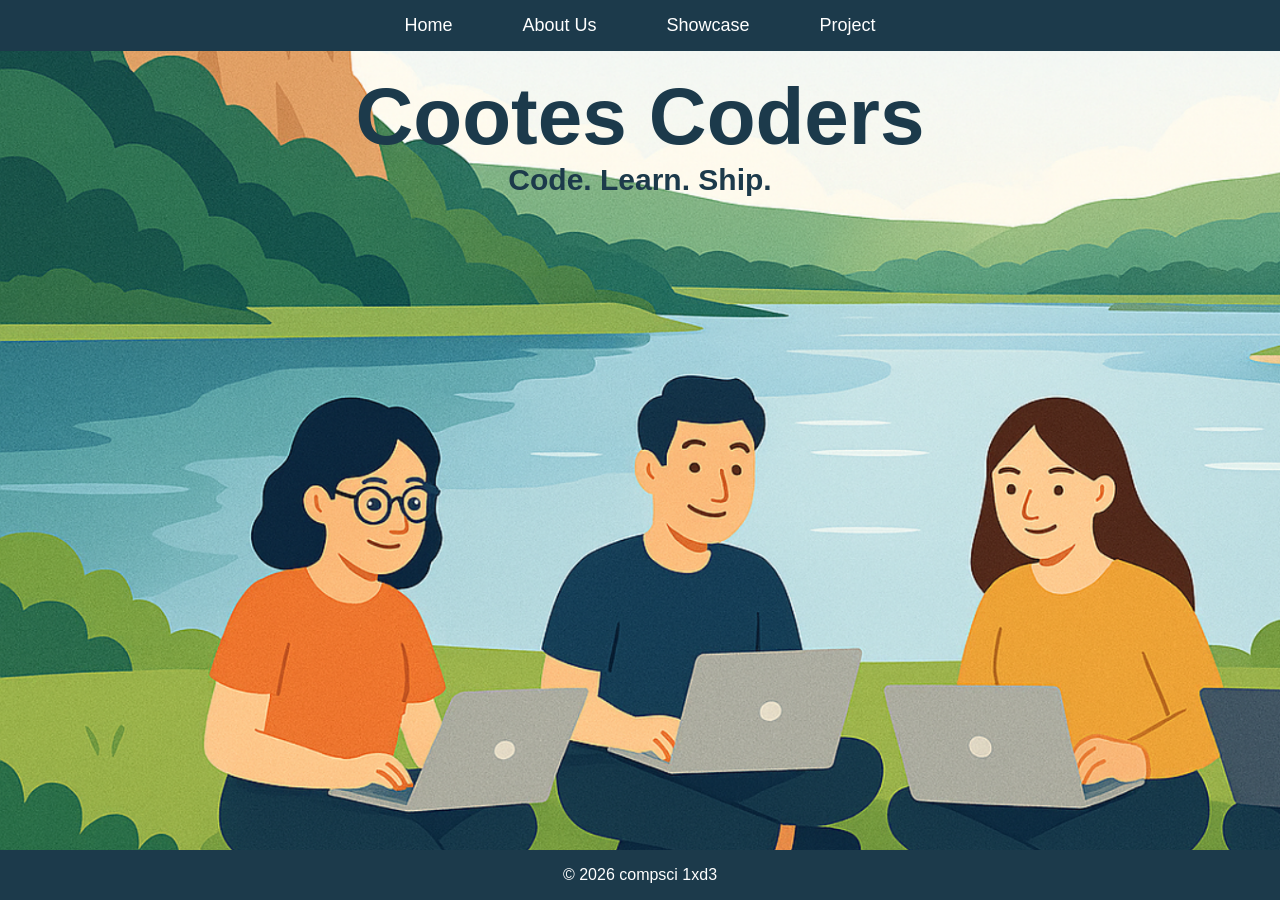
<file: index.html>
<!doctype html>
<!--
Ayesha Hasan, Akil Kanwar, Anas Hayat, Udeshwar Sandhu
Date: January 30, 2026
This is the Main Landing Page for the Team Website
-->

<html lang="en">

<head>
  <meta charset="utf-8">
  <title>Cootes Coders</title>
  <link rel="stylesheet" href="style.css">
</head>

<body id="main">
  <nav>
    <ul class="navbar">
      <li class="navlink"><a href="index.html">Home</a></li>
      <li class="navlink"><a href="about.html">About Us</a></li>
      <li class="navlink"><a href="showcase.html">Showcase</a></li>
      <li class="navlink"><a href="project.html">Project</a></li>
    </ul>
  </nav>
  <h1 id="mainTitle">Cootes Coders</h1>
  <p id="slogan"><b>Code. Learn. Ship.</b></p>

  <footer>
    <p>&#169; 2026 compsci 1xd3 </p>
  </footer>
</body>

</html>
</file>
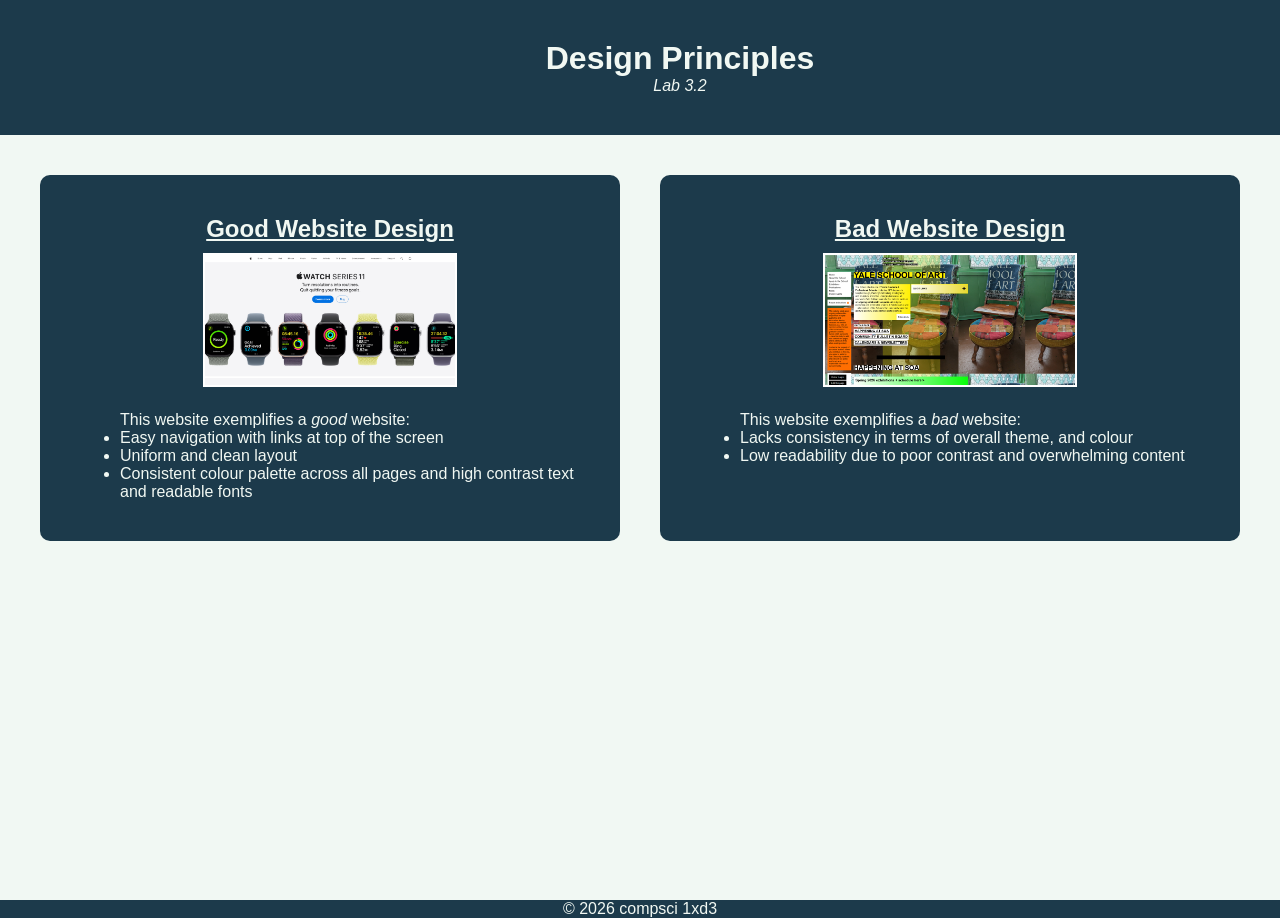
<file: lab3.1/index.html>
<!doctype html>
<html>

<head>
    <meta charset="utf-8">
    <title>Website Design Analysis</title>
    <meta name="viewport" content="width=device-width">
    <link rel="stylesheet" href="stylesheet.css">
</head>

<body>
    <div id="container">
        <header>
            <h1>Design Principles</h1>
            <p><i>Lab 3.2</i></p>
        </header>

        <div id="info">
            <section>
                <h2>Good Website Design</h2>
                <a href="https://www.apple.com/" target="_blank"><img title="Click Here to Visit Website" src="good.png" width="50%"></a>
                <div class="text">
                    <p>This website exemplifies a <i>good</i> website:</p>
                    <ul>
                        <li>Easy navigation with links at top of the screen</li>
                        <li>Uniform and clean layout</li>
                        <li>Consistent colour palette across all pages and high contrast text and readable fonts</li>
                    </ul>
                </div>
            </section>

            <section>
                <h2>Bad Website Design</h2>
                <a href="https://www.art.yale.edu/" target="_blank"><img title="Click Here to Visit Website" src="bad.png" width="50%"></a>
                <div class="text">
                    <p>This website exemplifies a <i>bad</i> website:</p>
                    <ul>
                        <li>Lacks consistency in terms of overall theme, and colour</li>
                        <li>Low readability due to poor contrast and overwhelming content</li>
                    </ul>
                </div>

            </section>
        </div>
    </div>

    <footer>
        <p>&#169; 2026 compsci 1xd3 </p>
    </footer>


</body>

</html>
</file>
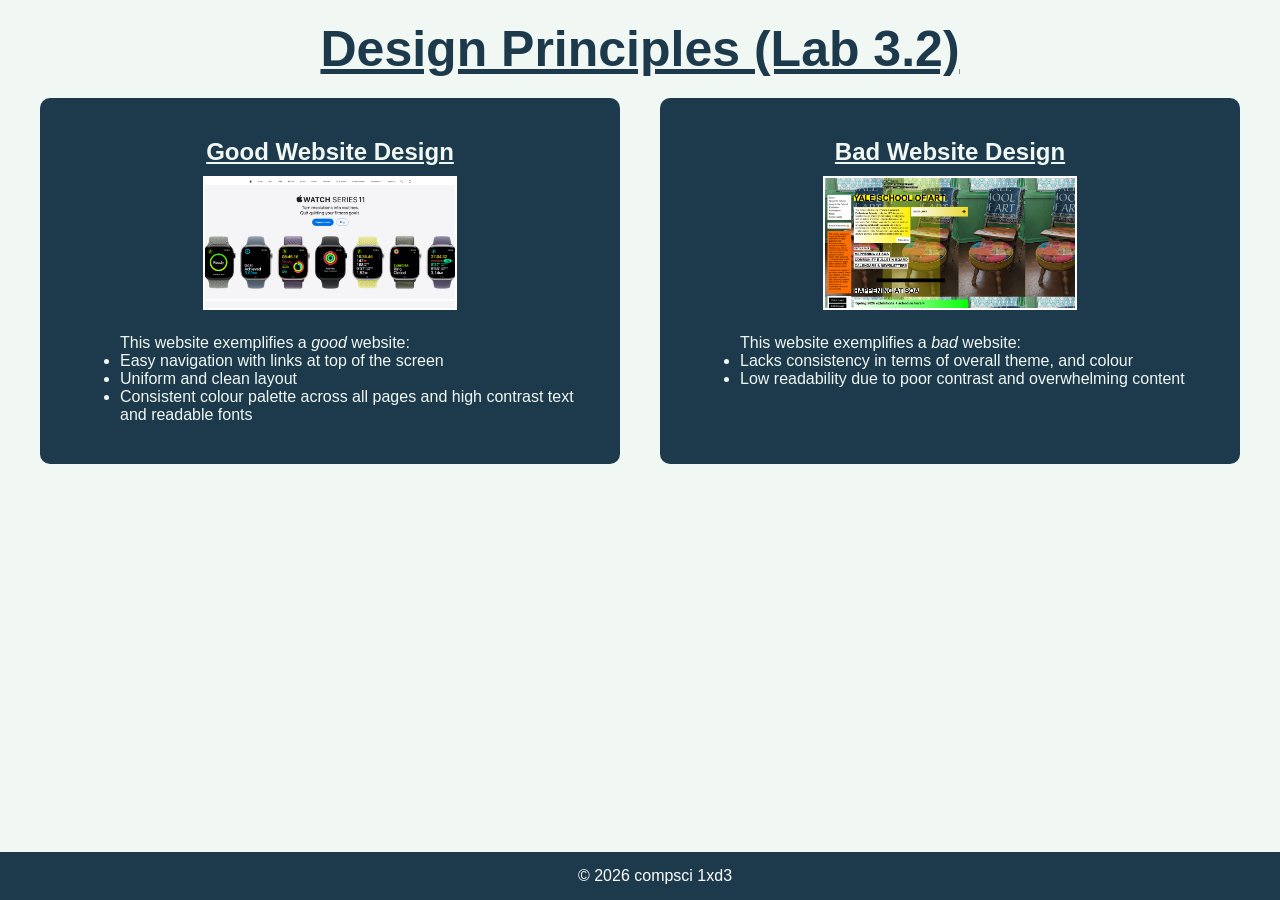
<file: lab3.2/index.html>
<!doctype html>
<!--
Ayesha Hasan, Akil Kanwar, Anas Hayat, Udeshwar Sandhu
Date: January 30, 2026
User Interface design principles for lab 3.2
-->

<html lang="en">

<head>
    <meta charset="utf-8">
    <title>User Interface Design</title>
    <link rel="stylesheet" href="style/stylesheet.css">
</head>

<body id="main">

    <h1 id="title">Design Principles (Lab 3.2)</h1>

    <div id="info">
        <section>
            <h2>Good Website Design</h2>
            <a href="https://www.apple.com/" target="_blank"><img title="Click Here to Visit Website"
                    src="images/good.png" width="50%"></a>
            <div class="text">
                <p>This website exemplifies a <i>good</i> website:</p>
                <ul>
                    <li>Easy navigation with links at top of the screen</li>
                    <li>Uniform and clean layout</li>
                    <li>Consistent colour palette across all pages and high contrast text and readable fonts</li>
                </ul>
            </div>
        </section>

        <section>
            <h2>Bad Website Design</h2>
            <a href="https://www.art.yale.edu/" target="_blank"><img title="Click Here to Visit Website"
                    src="images/bad.png" width="50%"></a>
            <div class="text">
                <p>This website exemplifies a <i>bad</i> website:</p>
                <ul>
                    <li>Lacks consistency in terms of overall theme, and colour</li>
                    <li>Low readability due to poor contrast and overwhelming content</li>
                </ul>
            </div>

        </section>
    </div>

    <footer>
        <p>&#169; 2026 compsci 1xd3 </p>
    </footer>

</body>

</html>
</file>
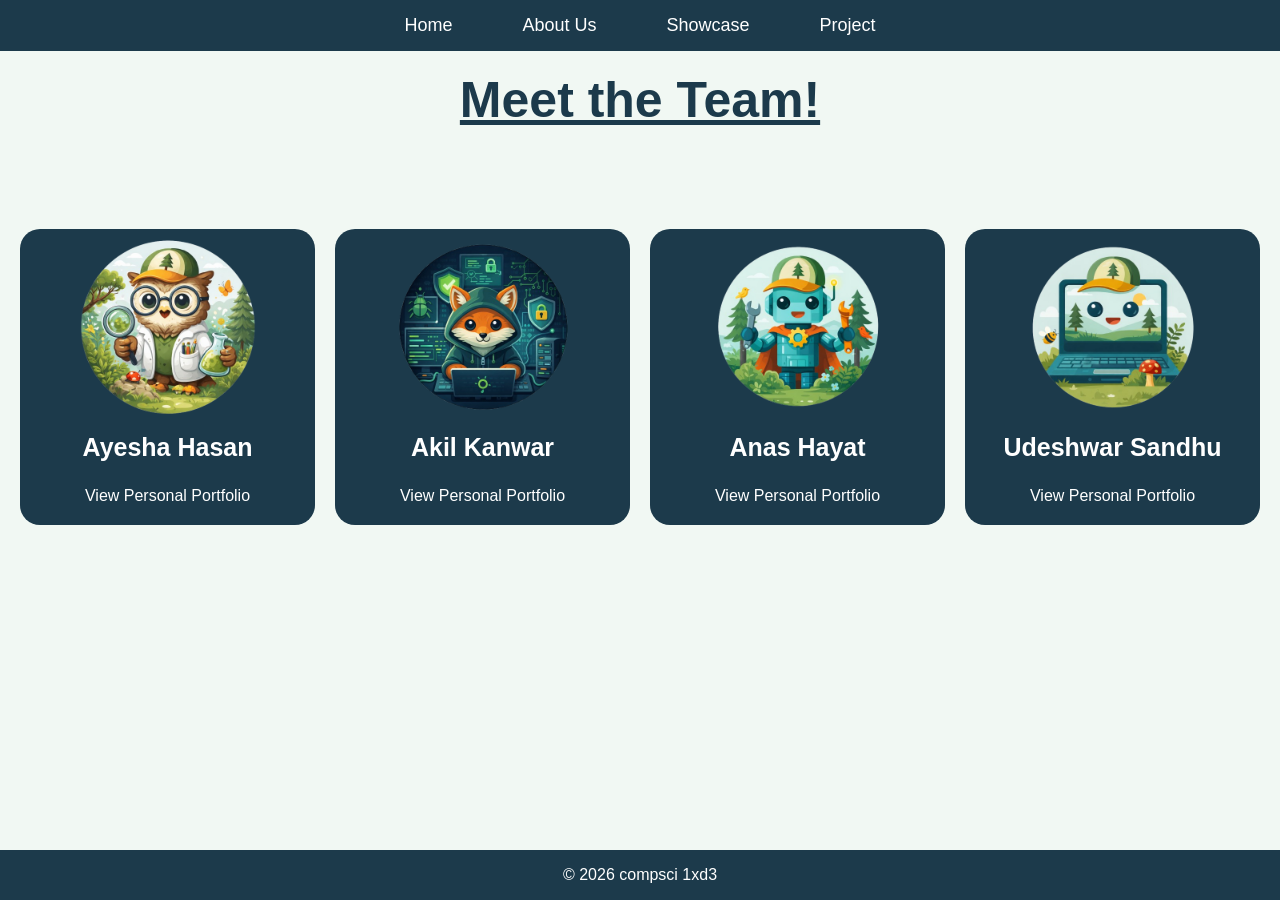
<file: about.html>
<!doctype html>
<!--
Ayesha Hasan, Akil Kanwar, Anas Hayat, Udeshwar Sandhu
Date: January 30, 2026
This is the About Page for the Team Website
-->

<html>

<head>
    <meta charset="utf-8">
    <title>About Page</title>
    <link rel="stylesheet" href="style.css">
</head>

<body>
    <nav>
        <ul class="navbar">
            <li class="navlink"><a href="index.html">Home</a></li>
            <li class="navlink"><a href="about.html">About Us</a></li>
            <li class="navlink"><a href="showcase.html">Showcase</a></li>
            <li class="navlink"><a href="project.html">Project</a></li>
        </ul>
    </nav>
    <h1 class="pageTitle">Meet the Team!</h1>


    <div id="box">

        <section class="about">
            <img class="avatar" src="images/icon3.png" width="200px">
            <h3 id="firstBox" class="name">Ayesha Hasan</h3>
            <a class="portfolio" href="https://cs1xd3.cas.mcmaster.ca/~hasana51/" target="_blank">View Personal
                Portfolio</a>
        </section>

    <section class="about">
        <img class="avatar" src="images/icon4.png" width="200px">
        <h3 class="name">Akil Kanwar</h3>
        <a class="portfolio" href="https://cs1xd3.cas.mcmaster.ca/~kanwaa9" target="_blank">View Personal Portfolio</a>
    </section>

    <section class="about">
         <img class="avatar" src="images/icon2.png" width="200px">
        <h3 class="name">Anas Hayat</h3>
        <a class="portfolio" href="https://cs1xd3.cas.mcmaster.ca/~hayata13" target="_blank">View Personal Portfolio</a>
    </section>

        <section class="about">
            <img class="avatar" src="images/icon1.png" width="200px">
            <h3 id="lastBox" class="name">Udeshwar Sandhu</h3>
            <a class="portfolio" href="https://cs1xd3.cas.mcmaster.ca/~sandhu3" target="_blank">View Personal Portfolio</a>
        </section>
    </div>

    <footer>
        <p>&#169; 2026 compsci 1xd3 </p>
    </footer>


</body>

</html>
</file>
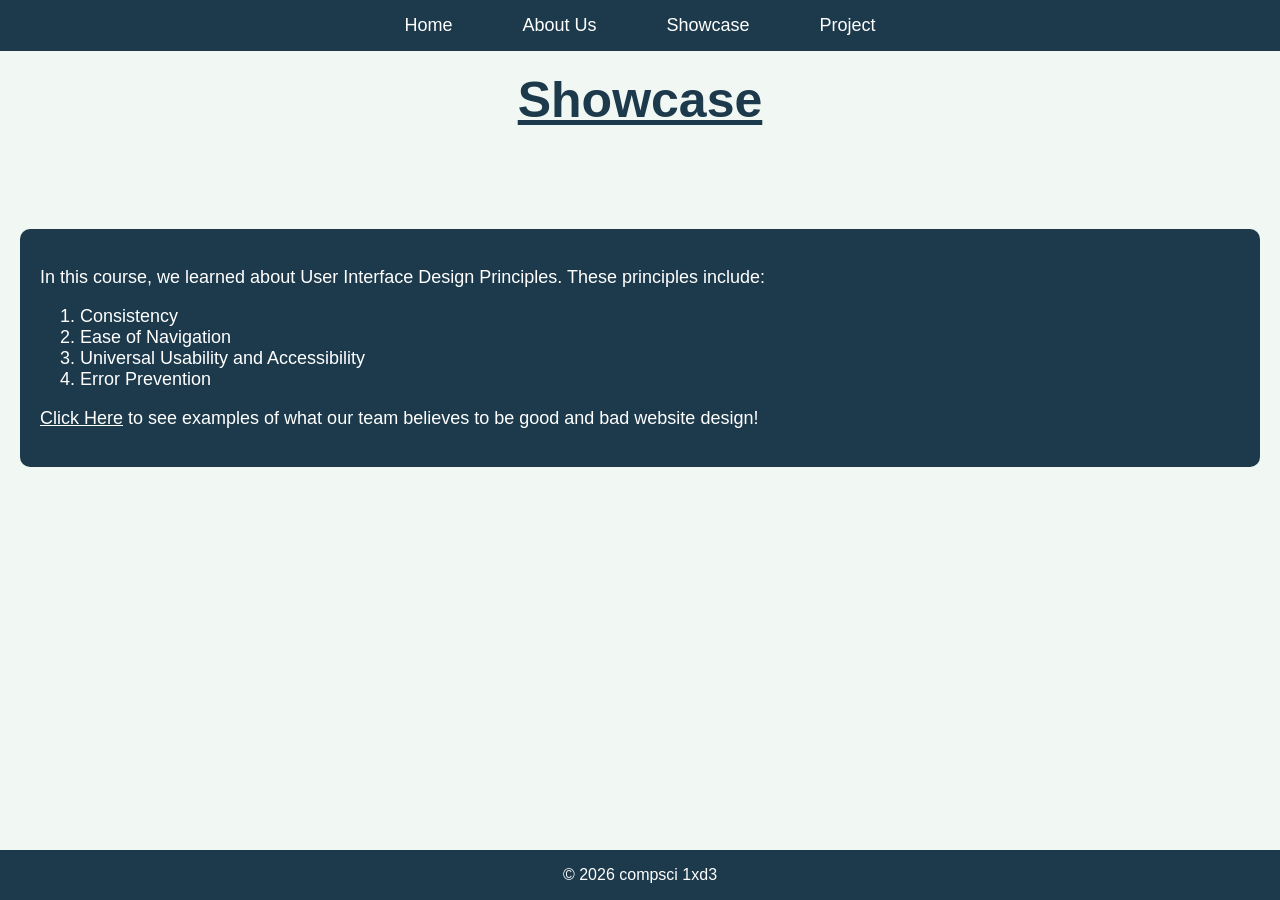
<file: showcase.html>
<!doctype html>

<!--
Ayesha Hasan, Akil Kanwar, Anas Hayat, Udeshwar Sandhu
Date: January 30, 2026
This is the Showcase Page for the Team Website
-->

<html>

<head>
    <meta charset="utf-8">
    <title>Showcase</title>
    <link rel="stylesheet" href="style.css">
</head>

<body>
    <nav>
        <ul class="navbar">
            <li class="navlink"><a href="index.html">Home</a></li>
            <li class="navlink"><a href="about.html">About Us</a></li>
            <li class="navlink"><a href="showcase.html">Showcase</a></li>
            <li class="navlink"><a href="project.html">Project</a></li>
        </ul>
    </nav>

    <h1 class="pageTitle">Showcase</h1>

    <section id="lab">
        <p>In this course, we learned about User Interface Design Principles. These principles include:</p>
        <ol>
            <li>Consistency</li>
            <li>Ease of Navigation</li>
            <li>Universal Usability and Accessibility</li>
            <li>Error Prevention</li>
        </ol>
        <p><a href="lab3.2/index.html" target="_blank">Click Here</a> to see examples of what our team believes to be
            good and bad website design!</p>
    </section>

    <footer>
        <p>&#169; 2026 compsci 1xd3 </p>
    </footer>
</body>

</html>
</file>
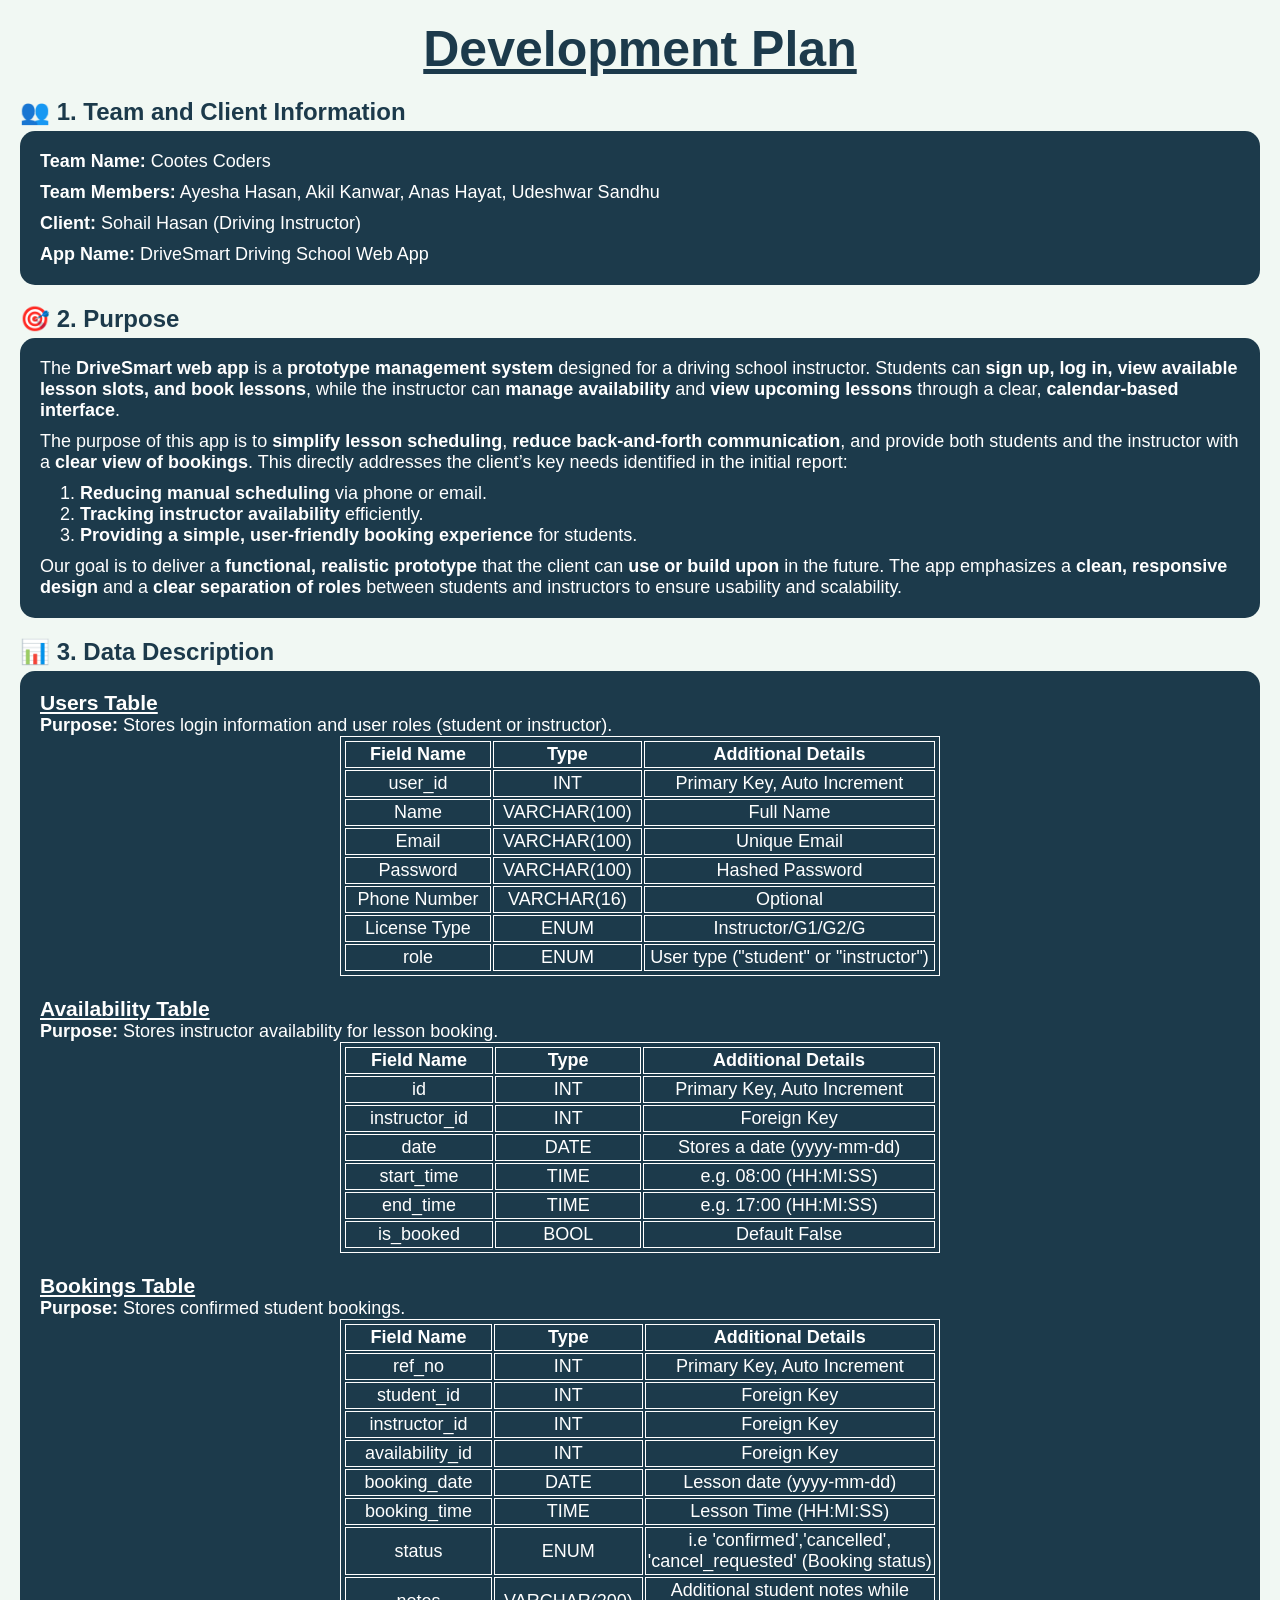
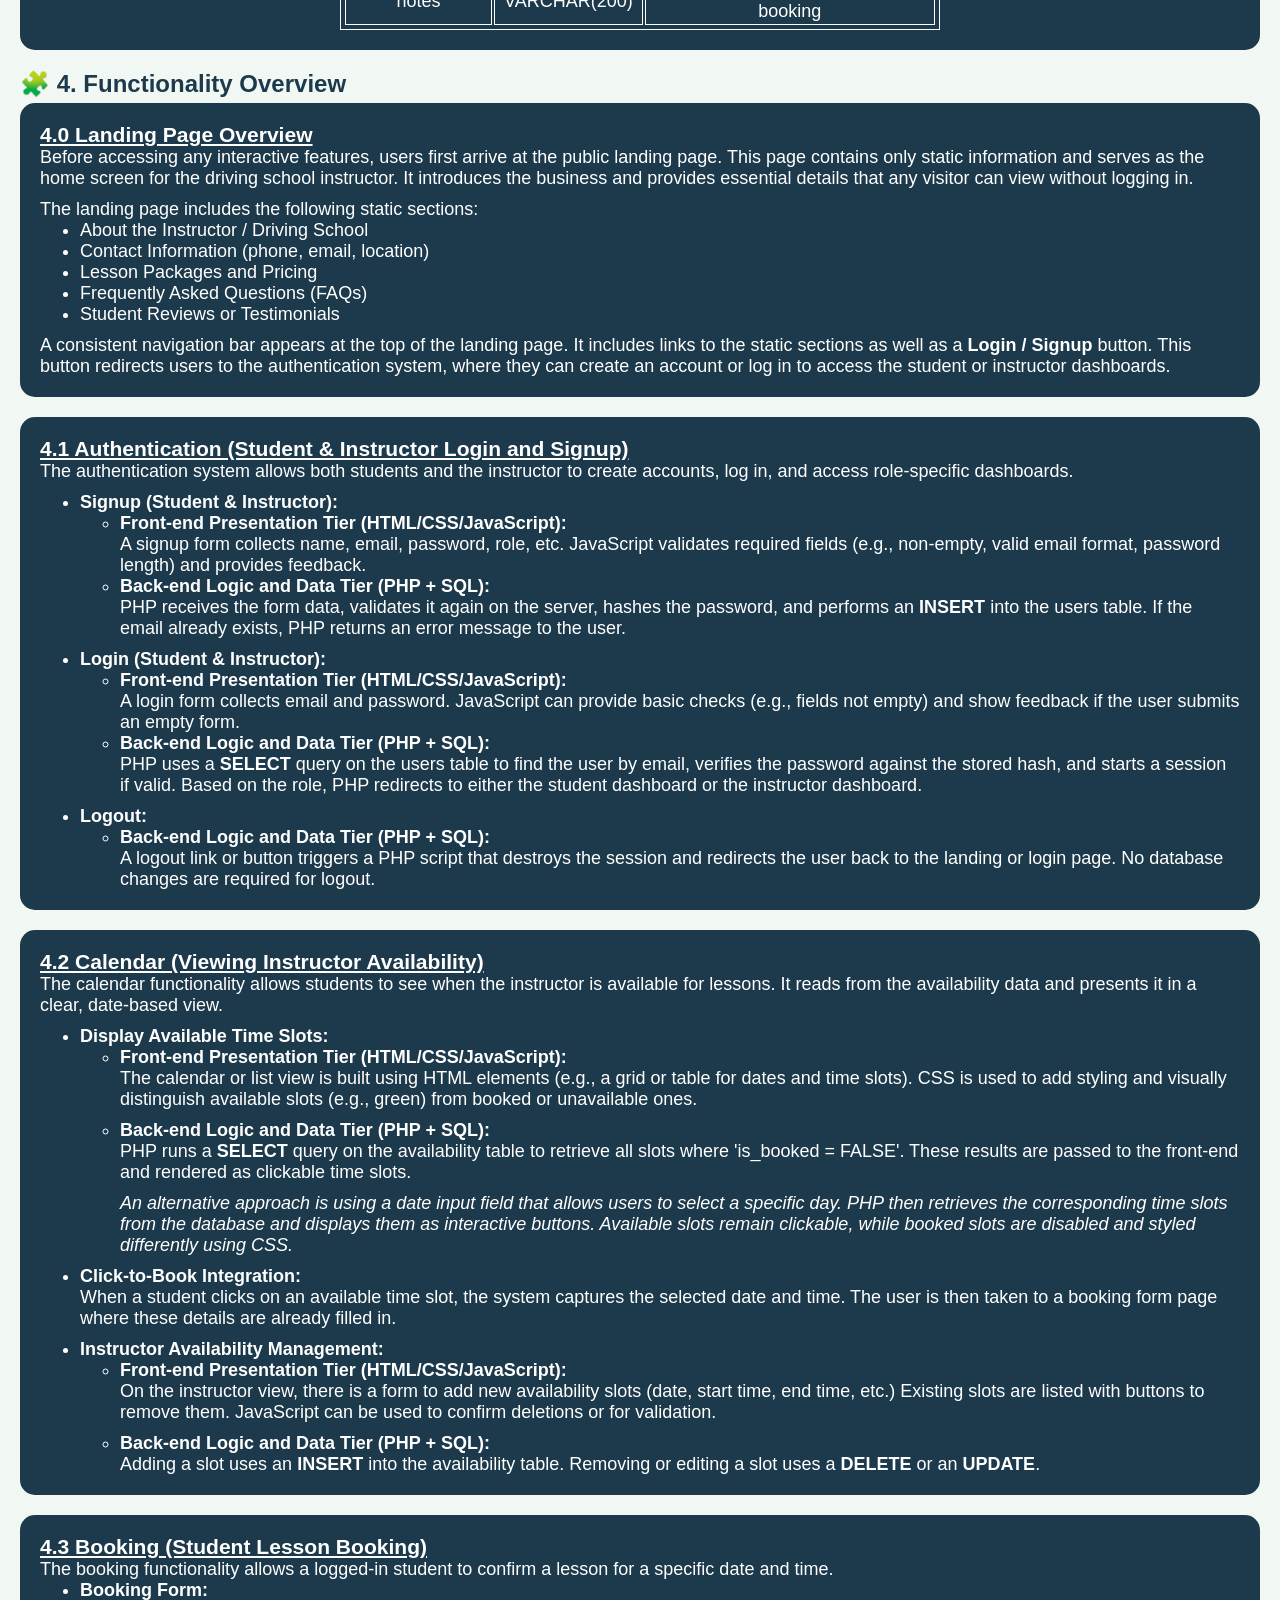
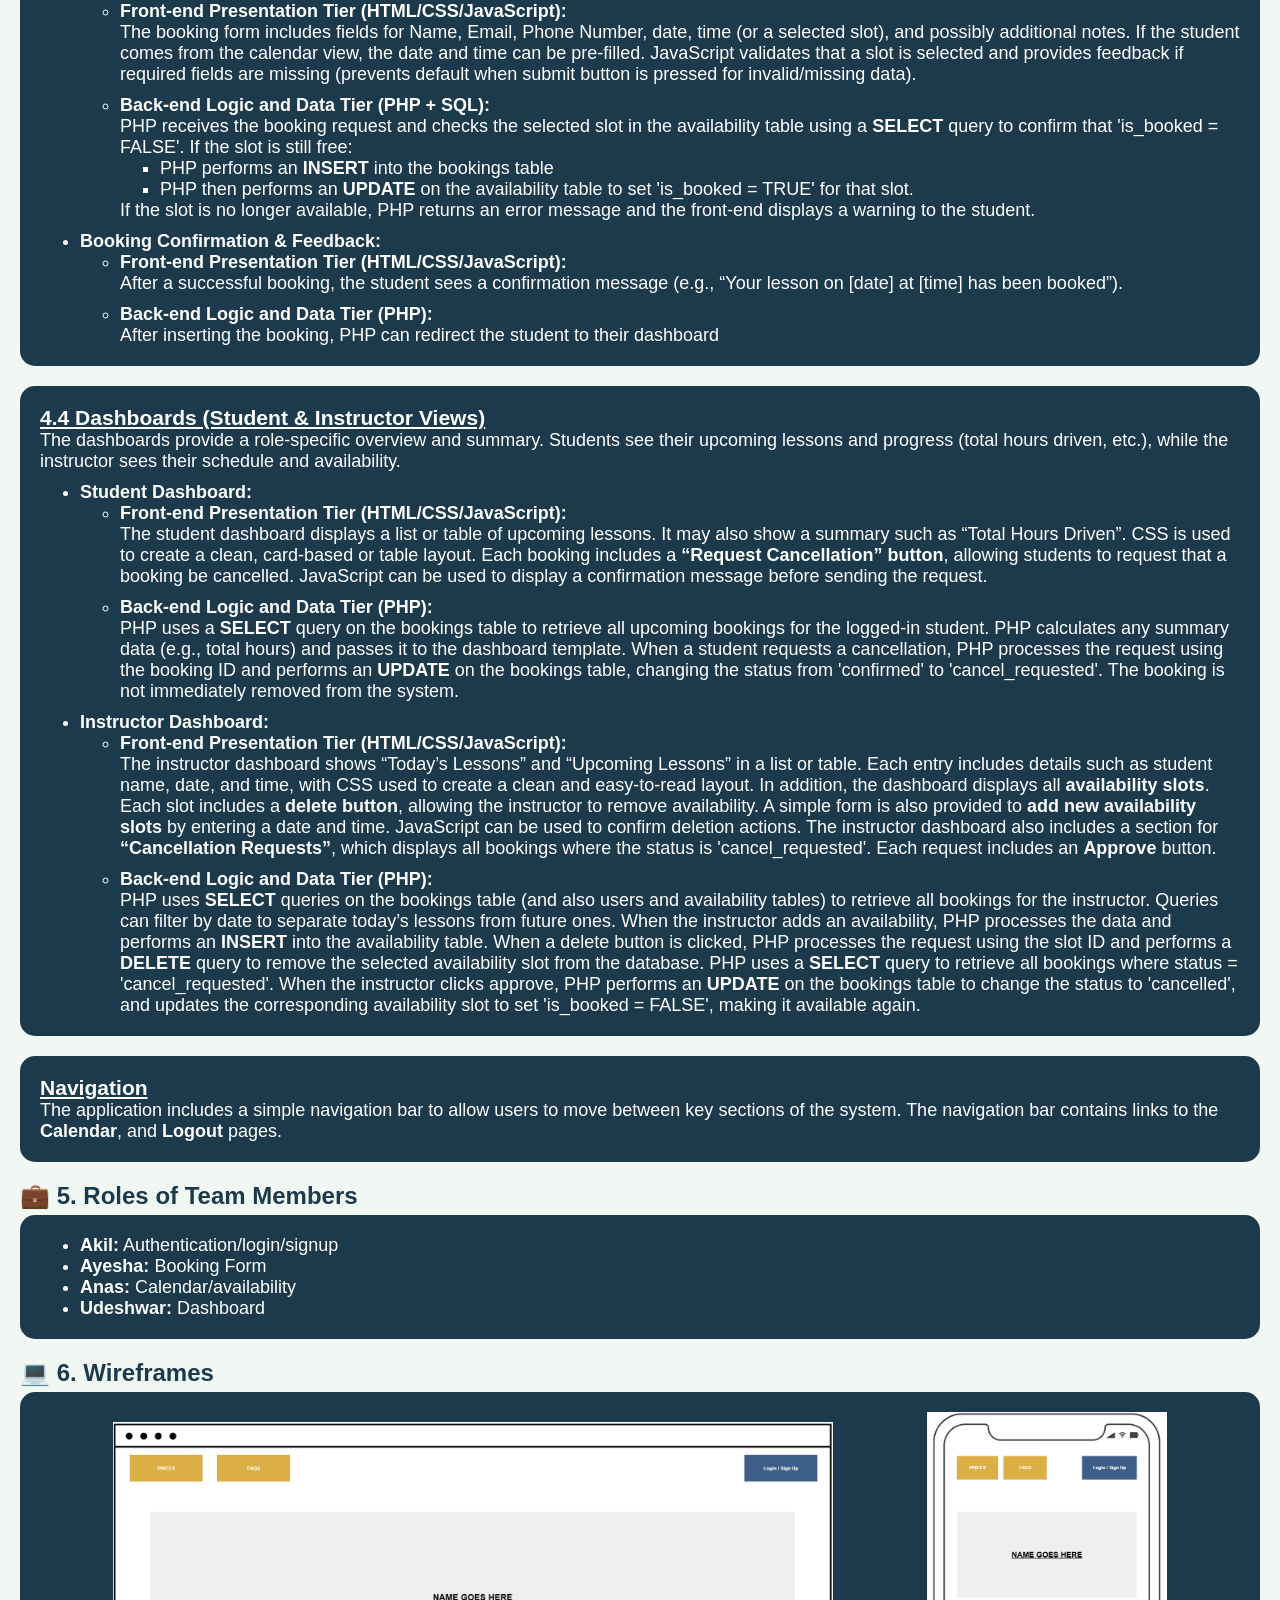
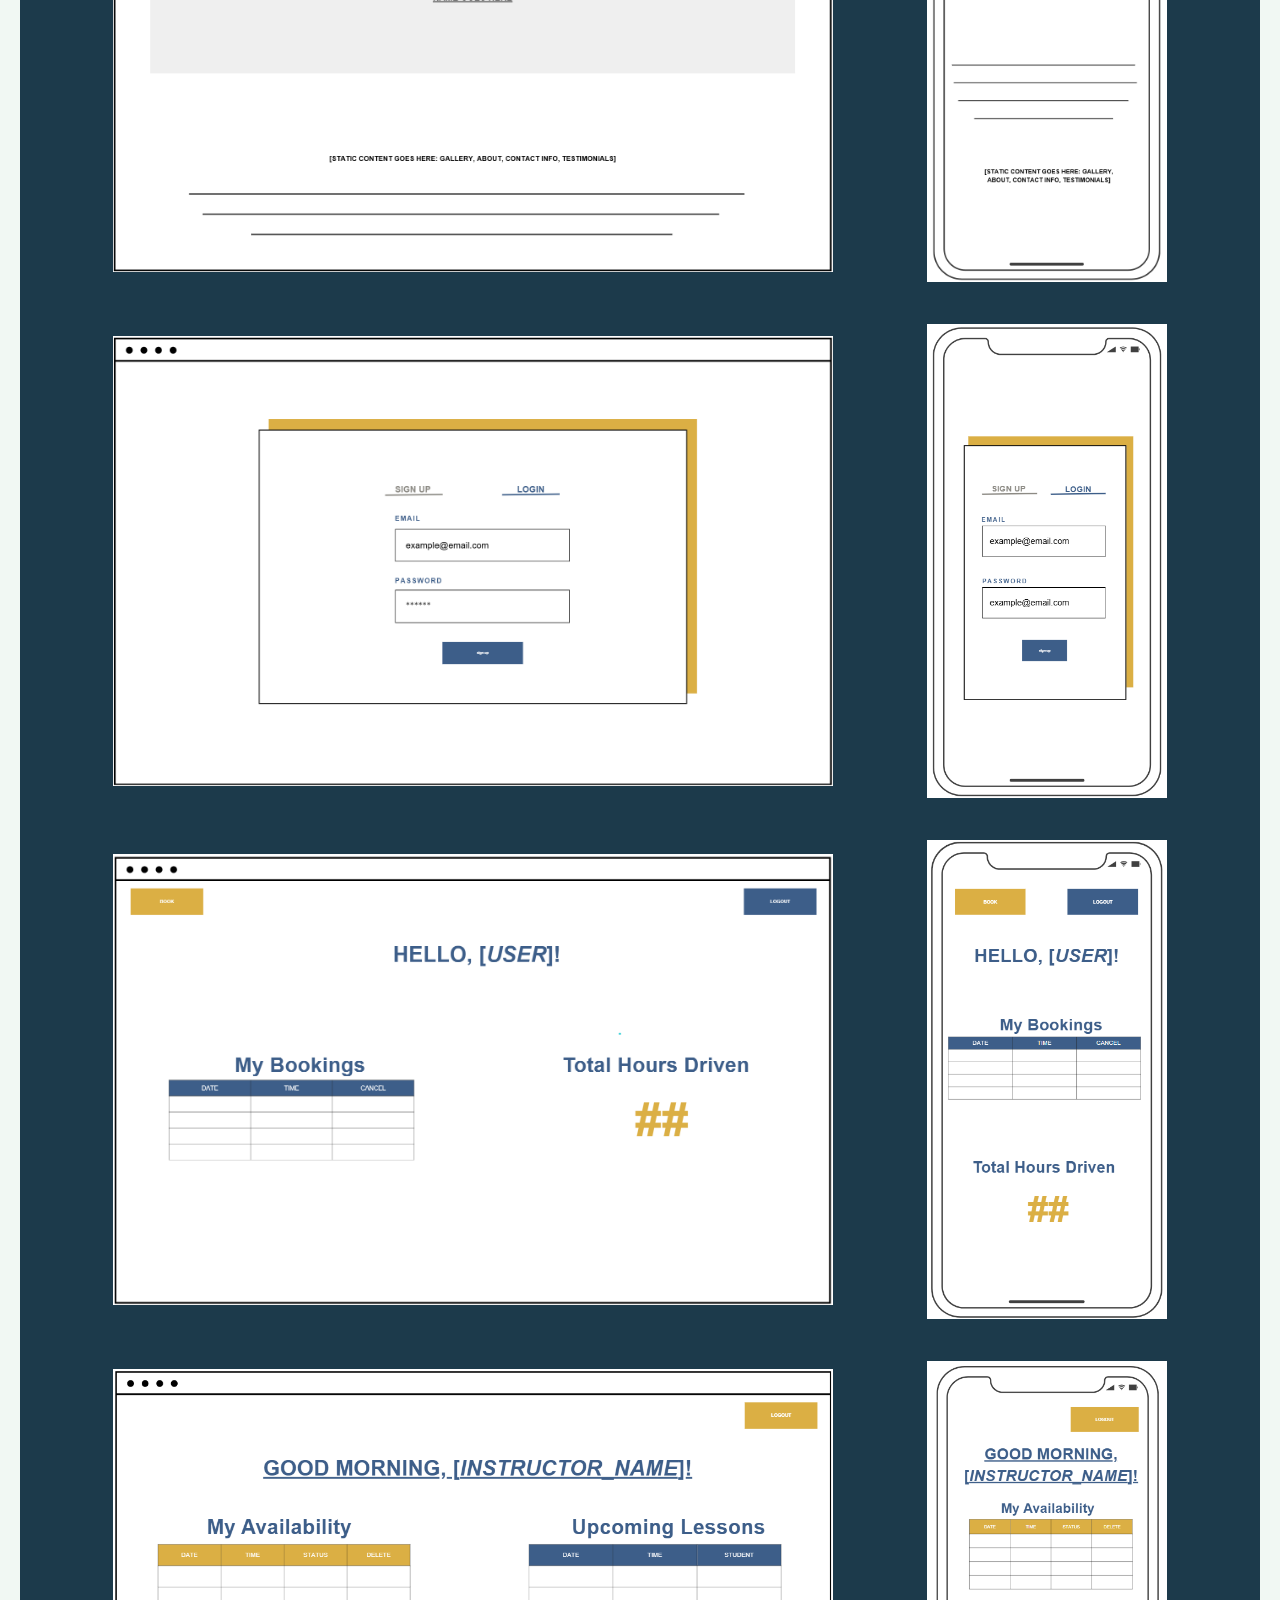
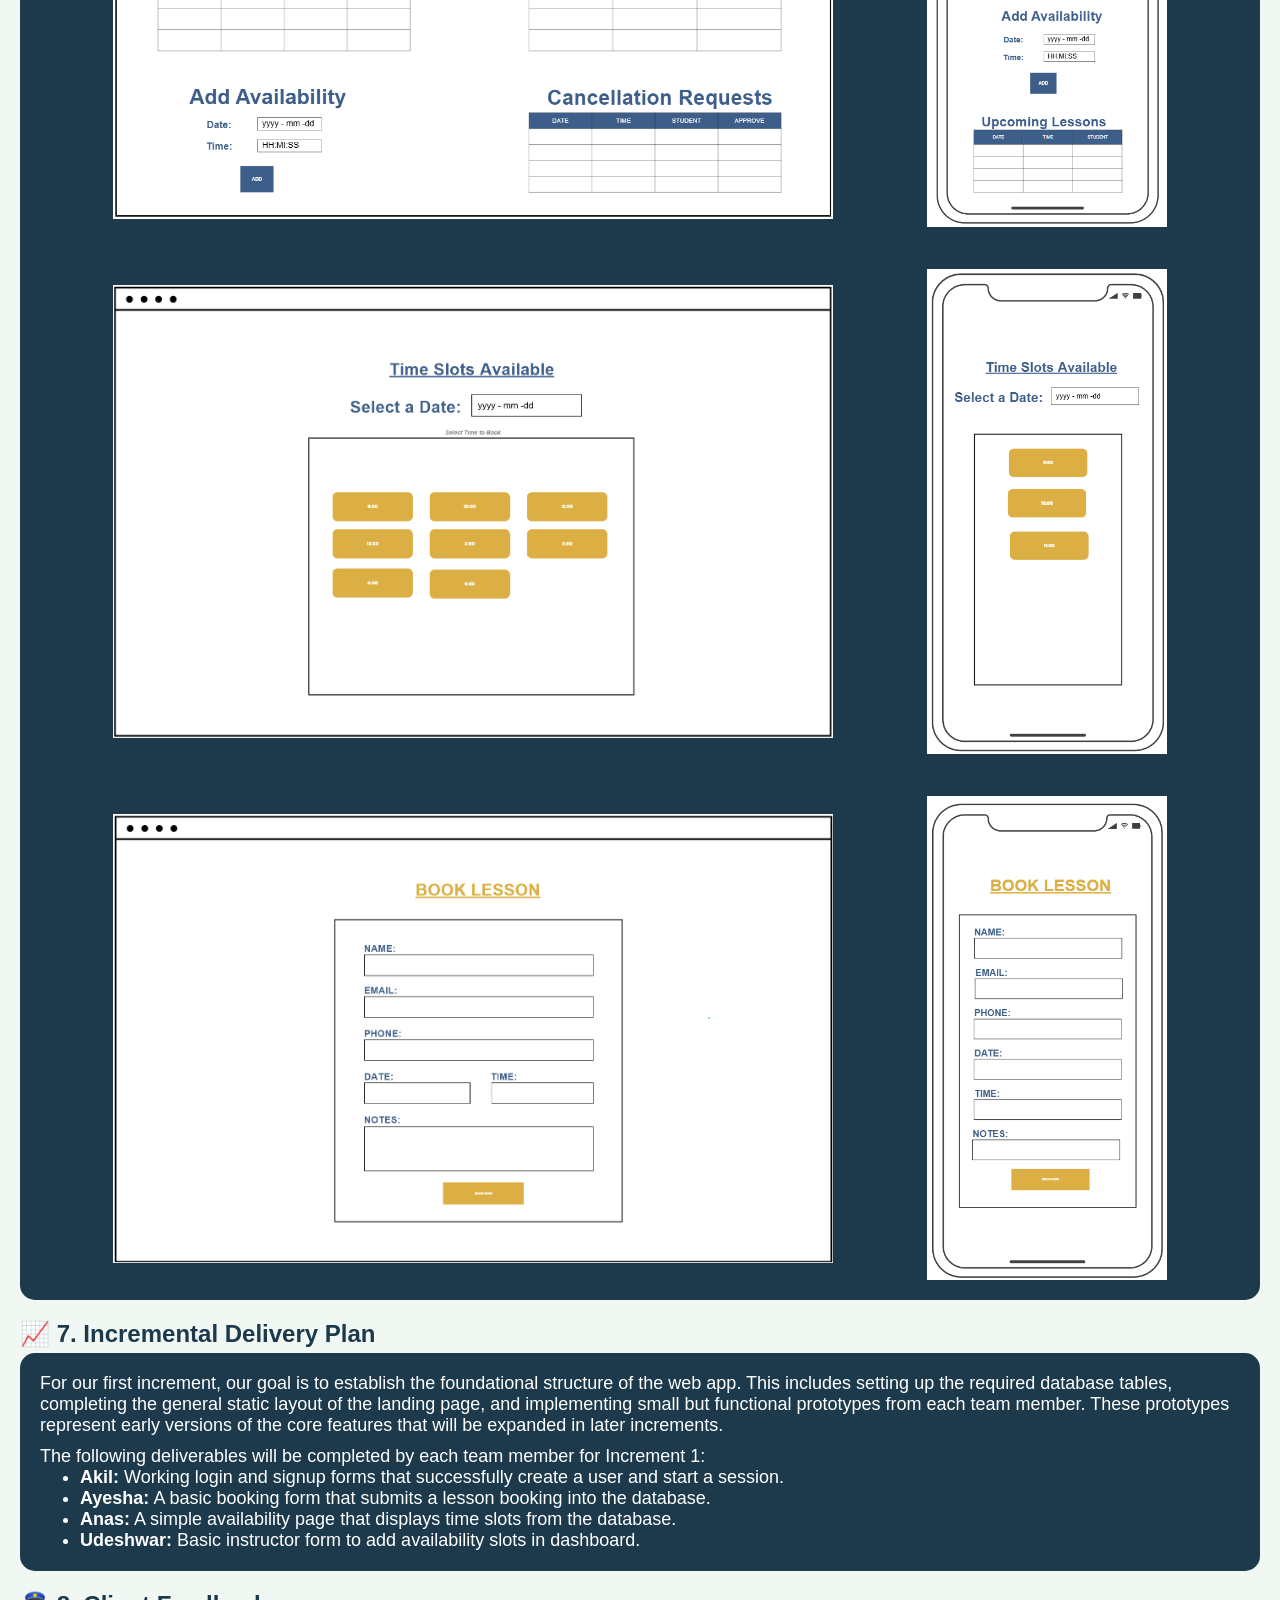
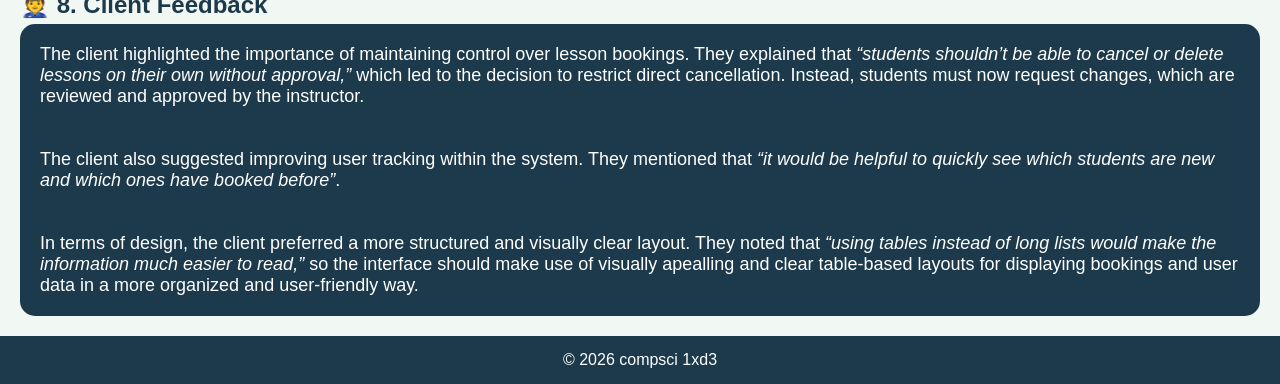
<file: development_plan/plan.html>
<!doctype html>
<!--
Ayesha Hasan, Akil Kanwar, Anas Hayat, Udeshwar Sandhu
Date: March 18, 2026
DEVELOPMENT PLAN
-->

<html lang="en">

<head>
    <meta charset="utf-8">
    <title>User Interface Design</title>
    <link rel="stylesheet" href="stylings.css">
</head>

<body id="main">

    <h1 id="title">Development Plan</h1>

    <!-- SECTION 1: NAMES -->
    <h2>&#128101; 1. Team and Client Information</h2>
    <section class="project">
        <p class="text"><strong>Team Name:</strong> Cootes Coders</p>
        <p class="text"><strong>Team Members:</strong> Ayesha Hasan, Akil Kanwar, Anas Hayat, Udeshwar Sandhu</p>
        <p class="text"><strong>Client:</strong> Sohail Hasan (Driving Instructor)</p>
        <p><strong>App Name:</strong> DriveSmart Driving School Web App </p>
    </section>


    <!-- SECTION 2: PURPOSE STATEMENT -->
    <h2>&#127919; 2. Purpose</h2>
    <section class="project">
        <p class="text">
            The <strong>DriveSmart web app</strong> is a <strong>prototype management system</strong> designed for a
            driving school instructor.
            Students can <strong>sign up, log in, view available lesson slots, and book lessons</strong>, while the
            instructor can
            <strong>manage availability</strong> and <strong>view upcoming lessons</strong> through a clear,
            <strong>calendar-based interface</strong>.
        </p>

        <p class="text">
            The purpose of this app is to <strong>simplify lesson scheduling</strong>,
            <strong>reduce back-and-forth communication</strong>, and provide both students and the instructor with a
            <strong>clear view of bookings</strong>. This directly addresses the client’s key needs
            identified
            in the initial report:
        </p>

        <ol>
            <li><strong>Reducing manual scheduling</strong> via phone or email.</li>
            <li><strong>Tracking instructor availability</strong> efficiently.</li>
            <li><strong>Providing a simple, user-friendly booking experience</strong> for students.</li>
        </ol>

        <p class="last">
            Our goal is to deliver a <strong>functional, realistic prototype</strong> that the client can
            <strong>use or build upon</strong> in the future. The app emphasizes a <strong>clean, responsive
                design</strong>
            and a <strong>clear separation of roles</strong> between students and instructors to ensure usability and
            scalability.
        </p>
    </section>



    <!-- SECTION 3: DATA DESCRIPTION -->
    <h2>&#128202; 3. Data Description</h2>
    <section class="project">

        <h3 style="text-decoration:underline">Users Table</h3>
        <p><strong>Purpose:</strong> Stores login information and user roles (student or instructor).</p>

        <table width="600">
            <tr>
                <th width="150">Field Name</th>
                <th width="150">Type</th>
                <th width="300">Additional Details</th>
            </tr>
            <tr>
                <td>user_id</td>
                <td>INT</td>
                <td>Primary Key, Auto Increment</td>
            </tr>
            <tr>
                <td>Name</td>
                <td>VARCHAR(100)</td>
                <td>Full Name</td>
            </tr>
            <tr>
                <td>Email</td>
                <td>VARCHAR(100)</td>
                <td>Unique Email</td>
            </tr>
            <tr>
                <td>Password</td>
                <td>VARCHAR(100)</td>
                <td>Hashed Password</td>
            </tr>
            <tr>
                <td>Phone Number</td>
                <td>VARCHAR(16)</td>
                <td>Optional</td>
            </tr>
            <tr>
                <td>License Type</td>
                <td>ENUM</td>
                <td>Instructor/G1/G2/G</td>
            </tr>
            <tr>
                <td>role</td>
                <td>ENUM</td>
                <td>User type ("student" or "instructor")</td>
            </tr>

        </table>

        <br>

        <h3 style="text-decoration:underline">Availability Table</h3>
        <p><strong>Purpose:</strong> Stores instructor availability for lesson booking.</p>

        <table width="600">
            <tr>
                <th width="150">Field Name</th>
                <th width="150">Type</th>
                <th width="300">Additional Details</th>
            </tr>
            <tr>
                <td>id</td>
                <td>INT</td>
                <td>Primary Key, Auto Increment</td>
            </tr>
            <tr>
                <td>instructor_id</td>
                <td>INT</td>
                <td>Foreign Key</td>
            </tr>
            <tr>
                <td>date</td>
                <td>DATE</td>
                <td>Stores a date (yyyy-mm-dd)</td>
            </tr>
            <tr>
                <td>start_time</td>
                <td>TIME</td>
                <td>e.g. 08:00 (HH:MI:SS)</td>
            </tr>
            <tr>
                <td>end_time</td>
                <td>TIME</td>
                <td>e.g. 17:00 (HH:MI:SS)</td>
            </tr>
            <tr>
                <td>is_booked</td>
                <td>BOOL</td>
                <td>Default False</td>
            </tr>
        </table>

        <br>

        <h3 style="text-decoration:underline">Bookings Table</h3>
        <p><strong>Purpose:</strong> Stores confirmed student bookings.</p>

        <table width="600">
            <tr>
                <th width="150">Field Name</th>
                <th width="150">Type</th>
                <th width="300">Additional Details</th>
            </tr>
            <tr>
                <td>ref_no</td>
                <td>INT</td>
                <td>Primary Key, Auto Increment</td>
            </tr>
            <tr>
                <td>student_id</td>
                <td>INT</td>
                <td>Foreign Key</td>
            </tr>
            <tr>
                <td>instructor_id</td>
                <td>INT</td>
                <td>Foreign Key</td>
            </tr>
            <tr>
                <td>availability_id</td>
                <td>INT</td>
                <td>Foreign Key</td>
            </tr>
            <tr>
                <td>booking_date</td>
                <td>DATE</td>
                <td>Lesson date (yyyy-mm-dd)</td>
            </tr>
            <tr>
                <td>booking_time</td>
                <td>TIME</td>
                <td>Lesson Time (HH:MI:SS)</td>
            </tr>
            <tr>
                <td>status</td>
                <td>ENUM</td>
                <td>i.e 'confirmed','cancelled', 'cancel_requested' (Booking status)</td>
            </tr>

            <tr>
                <td>notes</td>
                <td>VARCHAR(200)</td>
                <td>Additional student notes while booking </td>
            </tr>
        </table>
    </section>


    <!-- SECTION 4: FUNCTIONALITIES -->
    <h2>&#129513; 4. Functionality Overview</h2>

    <section class="project">
        <h3 style="text-decoration:underline">4.0 Landing Page Overview</h3>
        <p class="text">
            Before accessing any interactive features, users first arrive at the public landing page.
            This page contains only static information and serves as the home screen for the driving school instructor.
            It introduces the business and provides essential details that any visitor can view without logging in.
        </p>

        <p>The landing page includes the following static sections:</p>
        <ul>
            <li>About the Instructor / Driving School</li>
            <li>Contact Information (phone, email, location)</li>
            <li>Lesson Packages and Pricing</li>
            <li>Frequently Asked Questions (FAQs)</li>
            <li>Student Reviews or Testimonials</li>
        </ul>

        <p class="last">
            A consistent navigation bar appears at the top of the landing page. It includes links to the
            static sections as well as a <strong>Login / Signup</strong> button. This button
            redirects users to the authentication system, where they can create an account or log in to
            access the student or instructor dashboards.
        </p>
    </section>

    <section class="project">

        <h3 style="text-decoration:underline">4.1 Authentication (Student & Instructor Login and Signup)</h3>
        <p class="text">
            The authentication system allows both students and the instructor to create accounts, log in,
            and access role-specific dashboards.
        </p>

        <ul>
            <li class="text">
                <strong>Signup (Student & Instructor):</strong>
                <ul>
                    <li><strong>Front-end Presentation Tier (HTML/CSS/JavaScript):</strong><br>
                        A signup form collects name, email, password, role, etc.
                        JavaScript validates required fields (e.g., non-empty, valid email format,
                        password length) and provides feedback.
                    </li>
                    <li><strong>Back-end Logic and Data Tier (PHP + SQL):</strong><br>
                        PHP receives the form data, validates it again on the server, hashes the password,
                        and performs an <strong>INSERT</strong> into the users table. If the email already exists, PHP
                        returns an
                        error message to the user.
                    </li>
                </ul>
            </li>
            <li class="text">
                <strong>Login (Student & Instructor):</strong>
                <ul>
                    <li><strong>Front-end Presentation Tier (HTML/CSS/JavaScript):</strong><br>
                        A login form collects email and password. JavaScript can provide basic checks
                        (e.g., fields not empty) and show feedback if the user submits an empty form.
                    </li>
                    <li><strong>Back-end Logic and Data Tier (PHP + SQL):</strong><br>
                        PHP uses a <strong>SELECT</strong> query on the users table to find
                        the user by email, verifies the password against the stored hash, and starts a
                        session if valid. Based on the role, PHP redirects to either the student dashboard
                        or the instructor dashboard.
                    </li>
                </ul>
            </li>

            <li>
                <strong class="text">Logout:</strong>
                <ul>
                    <li><strong>Back-end Logic and Data Tier (PHP + SQL):</strong><br>
                        A logout link or button triggers a PHP script that destroys the session and
                        redirects the user back to the landing or login page. No database changes are
                        required for logout.
                    </li>
                </ul>
            </li>
        </ul>

    </section>

    <section class="project">
        <h3 style="text-decoration:underline">4.2 Calendar (Viewing Instructor Availability)</h3>
        <p class="text">
            The calendar functionality allows students to see when the instructor is available for lessons.
            It reads from the availability data and presents it in a clear, date-based view.
        </p>

        <ul>
            <li class="text">
                <strong>Display Available Time Slots:</strong>
                <ul>
                    <li class="text"><strong>Front-end Presentation Tier (HTML/CSS/JavaScript):</strong><br>
                        The calendar or list view is built using HTML elements (e.g., a grid or table for dates
                        and time slots). CSS is used to add styling and visually distinguish available slots (e.g.,
                        green) from
                        booked or unavailable ones.

                    <li><strong>Back-end Logic and Data Tier (PHP + SQL):</strong><br>
                        PHP runs a <strong>SELECT</strong> query on the availability table to
                        retrieve all slots where 'is_booked = FALSE'. These results are passed to
                        the front-end and rendered as clickable time slots.
                    </li>

                    <p class="last"><i>An alternative approach is using a date input field that allows
                            users to select a specific day. PHP then retrieves the corresponding time slots from the
                            database and displays them as interactive
                            buttons. Available slots remain clickable, while booked slots are disabled and styled
                            differently using CSS.
                        </i></p>
                </ul>
            </li>

            <li>
                <strong>Click-to-Book Integration:</strong>
                <p class="text"> When a student clicks on an available time slot, the system captures the selected
                    date and time. The user is then taken to a booking form page where these details
                    are already filled in.</p>
            </li>

            <li>
                <strong>Instructor Availability Management:</strong>
                <ul>
                    <li class="text"><strong>Front-end Presentation Tier (HTML/CSS/JavaScript):</strong><br>
                        On the instructor view, there is a form to add new availability slots (date, start time,
                        end time, etc.) Existing slots are listed with buttons to remove them. JavaScript can be used
                        to confirm deletions or for validation.
                    </li>
                    <li><strong>Back-end Logic and Data Tier (PHP + SQL):</strong><br>
                        Adding a slot uses an <strong>INSERT</strong> into the availability table.
                        Removing or editing a slot uses a <strong>DELETE</strong> or an <strong>UPDATE</strong>.
                    </li>
                </ul>
            </li>
        </ul>


    </section>

    <section class="project">
        <h3 style="text-decoration:underline">4.3 Booking (Student Lesson Booking)</h3>
        <p>
            The booking functionality allows a logged-in student to confirm a lesson for a specific date and time.
        </p>

        <ul>
            <li>
                <strong>Booking Form:</strong>
                <ul>
                    <li class="text"><strong>Front-end Presentation Tier (HTML/CSS/JavaScript):</strong><br>
                        The booking form includes fields for Name, Email, Phone Number, date, time (or a selected slot),
                        and possibly
                        additional notes. If the student comes from the calendar view, the date and time can be
                        pre-filled. JavaScript validates that a slot is selected and provides feedback if
                        required fields are missing (prevents default when submit button is pressed for invalid/missing
                        data).
                    </li>
                    <li class="text"><strong>Back-end Logic and Data Tier (PHP + SQL):</strong><br>
                        PHP receives the booking request and checks the selected slot in the
                        availability table using a <strong>SELECT</strong> query to confirm that
                        'is_booked = FALSE'. If the slot is still free:
                        <ul>
                            <li>PHP performs an <strong>INSERT</strong> into the bookings table
                            </li>
                            <li>PHP then performs an <strong>UPDATE</strong> on the availability table
                                to set 'is_booked = TRUE' for that slot.</li>
                        </ul>
                        If the slot is no longer available, PHP returns an error message and the front-end
                        displays a warning to the student.
                    </li>
                </ul>
            </li>

            <li>
                <strong>Booking Confirmation & Feedback:</strong>
                <ul>
                    <li class="text"><strong>Front-end Presentation Tier (HTML/CSS/JavaScript):</strong><br>
                        After a successful booking, the student sees a confirmation message (e.g., “Your lesson
                        on [date] at [time] has been booked”).
                    </li>
                    <li><strong>Back-end Logic and Data Tier (PHP):</strong><br>
                        After inserting the booking, PHP can redirect the student to their dashboard
                    </li>
                </ul>
            </li>
        </ul>
    </section>

    <section class="project">
        <h3 style="text-decoration:underline">4.4 Dashboards (Student & Instructor Views)</h3>
        <p class="text">
            The dashboards provide a role-specific overview and summary. Students see their upcoming lessons and
            progress (total hours driven, etc.),
            while the instructor sees their schedule and availability.
        </p>

        <ul>
            <li>
                <strong>Student Dashboard:</strong>
                <ul>
                    <li class="text"><strong>Front-end Presentation Tier (HTML/CSS/JavaScript):</strong><br>
                        The student dashboard displays a list or table of upcoming lessons.
                        It may also show a summary such as “Total Hours Driven”. CSS is used
                        to create a clean, card-based or table layout. Each booking includes a <strong>“Request Cancellation” 
                            button</strong>, allowing students to request that a booking be cancelled. 
                        JavaScript can be used to display a confirmation message before sending the request.
                    </li>
                    <li class="text"><strong>Back-end Logic and Data Tier (PHP):</strong><br>
                        PHP uses a <strong>SELECT</strong> query on the bookings table to retrieve all upcoming
                        bookings for the logged-in student. PHP calculates any summary data (e.g., total hours)
                        and passes it to the dashboard template. When a student requests a cancellation, PHP processes the request using 
                        the booking ID and performs an <strong>UPDATE</strong> on the bookings table, changing 
                        the status from 'confirmed' to 'cancel_requested'. The booking is not immediately removed from the system.
                    </li>
                </ul>
            </li>

            <li>
                <strong>Instructor Dashboard:</strong>
                <ul>
                    <li class="text">
                        <strong>Front-end Presentation Tier (HTML/CSS/JavaScript):</strong><br>
                        The instructor dashboard shows “Today’s Lessons” and “Upcoming Lessons” in a list or table.
                        Each entry includes details such as student name, date, and time, with CSS used to create a
                        clean
                        and easy-to-read layout.

                        In addition, the dashboard displays all <strong>availability slots</strong>. Each slot
                        includes a
                        <strong>delete button</strong>, allowing the instructor to remove availability. A simple form is
                        also provided
                        to <strong>add new availability slots</strong> by entering a date and time. JavaScript can be
                        used to confirm
                        deletion actions. The instructor dashboard also includes a section for <strong>“Cancellation Requests”</strong>,
                         which displays all bookings where the status is 'cancel_requested'. Each request includes an 
                         <strong>Approve</strong> button.
                    </li>

                    <li>
                        <strong>Back-end Logic and Data Tier (PHP):</strong><br>
                        PHP uses <strong>SELECT</strong> queries on the bookings table (and also users and
                        availability tables)
                        to retrieve all bookings for the instructor. Queries can filter by date to separate today’s
                        lessons
                        from future ones.

                        When the instructor adds an availability, PHP processes the
                        data
                        and performs an <strong>INSERT</strong> into the availability table. When a delete button is
                        clicked,
                        PHP processes the request using the slot ID and performs a <strong>DELETE</strong> query to
                        remove
                        the selected availability slot from the database.
                        PHP uses a <strong>SELECT</strong> query to retrieve all bookings where status = 'cancel_requested'. 
                        When the instructor clicks approve, PHP performs an <strong>UPDATE</strong> on the bookings table to 
                        change the status to 'cancelled', and updates the corresponding availability slot to set 'is_booked = FALSE', 
                        making it available again.
                    </li>
                </ul>
        </ul>
        </li>
        </section>
        

        <section class="project">
            <h3 style="text-decoration:underline">Navigation</h3> 

            <p>The application includes a simple navigation bar to allow users to move between key sections of the system.
        The navigation bar contains links to the <strong>Calendar</strong>, and 
        <strong>Logout</strong> pages.</p>
        </section>


        <!-- SECTION 5: TEAM ROLES -->
    <h2>&#128188; 5. Roles of Team Members</h2>
    <section class="project">
        <ul>
            <li><strong>Akil:</strong> Authentication/login/signup</li>
            <li><strong>Ayesha:</strong> Booking Form</li>
            <li><strong>Anas:</strong> Calendar/availability</li>
            <li><strong>Udeshwar:</strong> Dashboard</li>
        </ul>
    </section>

    <!-- SECTION 6: WIREFRAMES -->
    <h2>&#128187; 6. Wireframes</h2>
<section class="project">
  <div style="display: flex; justify-content: space-evenly; align-items:center; gap: 20px; flex-wrap: wrap;">
    
    <img src="../images/splash1.png" style="width: 60%; height: auto;">
    
    <img src="../images/splash2.png" style="width: 20%; height: auto;">
    
  </div>
<br><br>
  <div style="display: flex; justify-content: space-evenly; align-items:center; gap: 20px; flex-wrap: wrap;">
    
    <img src="../images/login1.png" style="width: 60%; height: auto;">
    
    <img src="../images/login2.png" style="width: 20%; height: auto;">
    
  </div>
  <br><br>
  <div style="display: flex; justify-content: space-evenly; align-items:center; gap: 20px; flex-wrap: wrap;">
    
    <img src="../images/user1.png" style="width: 60%; height: auto;">
    
    <img src="../images/user2.png" style="width: 20%; height: auto;">
    
  </div>
  <br><br>
  <div style="display: flex; justify-content: space-evenly; align-items:center; gap: 20px; flex-wrap: wrap;">
    
    <img src="../images/instructor1.png" style="width: 60%; height: auto;">
    
    <img src="../images/instructor2.png" style="width: 20%; height: auto;">
    
  </div>
  <br><br>
  <div style="display: flex; justify-content: space-evenly; align-items:center; gap: 20px; flex-wrap: wrap;">
    
    <img src="../images/cal1.png" style="width: 60%; height: auto;">
    
    <img src="../images/cal2.png" style="width: 20%; height: auto;">
    
  </div>
  <br><br>
  <div style="display: flex; justify-content: space-evenly; align-items:center; gap: 20px; flex-wrap: wrap;">
    
    <img src="../images/book1.png" style="width: 60%; height: auto;">
    
    <img src="../images/book2.png" style="width: 20%; height: auto;">
    
  </div>
</section>


    <!-- SECTION 7: INCREMENTS -->
    <h2>&#128200; 7. Incremental Delivery Plan</h2>
    <section class="project">
    <p class="text">
        For our first increment, our goal is to establish the foundational structure of the web app. 
        This includes setting up the required database tables, completing the general static layout 
        of the landing page, and implementing small but functional prototypes from each team member. 
        These prototypes represent early versions of the core features that will be expanded in later 
        increments. 
    </p>

    <p>
        The following deliverables will be completed by each team member for Increment 1:
    </p>

    <ul>
        <li><strong>Akil:</strong> Working login and signup forms that successfully create a user and start a session.</li>
        <li><strong>Ayesha:</strong> A basic booking form that submits a lesson booking into the database.</li>
        <li><strong>Anas:</strong> A simple availability page that displays time slots from the database.</li>
        <li><strong>Udeshwar:</strong> Basic instructor form to add availability slots in dashboard.</li>
    </ul>
</section>

<!-- SECTION 8: CLIENT FEEDBACK -->
<h2>&#128110; 8. Client Feedback</h2>
<section class="project">
    <p>
        The client highlighted the importance of maintaining control over lesson bookings. They explained that
        <i>“students shouldn’t be able to cancel or delete lessons on their own without approval,”</i> which led to the
        decision to restrict direct cancellation. Instead, students must now request changes, which are reviewed
        and approved by the instructor.
    </p>
<br><br>
    <p>
        The client also suggested improving user tracking within the system. They mentioned that <i> “it would be helpful
        to quickly see which students are new and which ones have booked before”</i>. 
    </p>
<br><br>
    <p>
        In terms of design, the client preferred a more structured and visually clear layout. They noted that
        <i>“using tables instead of long lists would make the information much easier to read,”</i> so the interface
        should make use of visually apealling and clear table-based layouts for displaying bookings and user data in a more organized and
        user-friendly way.
    </p>

</section>
  



    <footer>
        <p>&#169; 2026 compsci 1xd3 </p>
    </footer>

</body>

</html>
</file>
<file: style.css>
/* Ayesha Hasan, Akil Kanwar, Anas Hayat, Udeshwar Sandhu
Date: January 30, 2026
External stylesheet for team website */


body {
    font-family: 'Segoe UI', Tahoma, Geneva, Verdana, sans-serif;
    background-color: #f1f8f3;
    margin: 0;
    background-attachment: fixed;
}

#main {
    margin-top: 0;
    padding-top: 0;
    background-image: url("images/back.png");
    background-repeat: no-repeat;
    background-size: cover;
}

.about {
    text-align: center;
    padding-bottom: 20px;
}

.avatar {
    margin-bottom: 0;
}

.portfolio {
    text-decoration: none;
    color: white;
}

.portfolio:hover {
    text-decoration: underline;
}

footer {
    position: fixed;
    margin-top: auto;
    left: 0;
    bottom: 0;
    width: 100%;
    text-align: center;
    background-color: #1C3A4B;
    color: white;

}

.navbar {
    list-style: none;
    margin: 0;
    padding: 15px;
    display: flex;
    justify-content: center;
    background-color: #1C3A4B;
}

.navlink {
    margin: 20px;
    margin-top: 0;
    margin-bottom: 0;
}

.navlink a {
    text-decoration: none;
    color: white;
    font-size: 18px;
    padding: 15px;
}

.navlink a:hover {
    background-color: #162c38;
    border: 1px solid white;
}

.pageTitle {
    font-size: 50px;
    text-align: center;
    margin-top: 20px;
    ;
    color: #1C3A4B;
    margin-bottom: 0;
    text-decoration: underline;
}

#mainTitle {
    font-size: 80px;
    text-align: center;
    margin-top: 20px;
    color: #1C3A4B;
    margin-bottom: 0;
}

#slogan {
    text-align: center;
    font-size: 30px;
    color: #1C3A4B;
    margin-top: 0;
}

#box {
    margin-top: 100px;
    padding-right: 20px;
    padding-left: 20px;
    display: flex;
    gap: 20px;

}

#box section {
    flex: 1;
    background-color: #1C3A4B;
    color: white;
    border-radius: 20px;
}

.name {
    text-align: center;
    font-size: 25px;
    margin-top: 0;
}

#lab {
    background-color: #1C3A4B;
    color: white;
    padding: 20px;
    margin-top: 100px;
    border-radius: 10px;
    margin-right: 20px;
    margin-left: 20px;
    font-size: 18px;
}

#lab a {
    color: white;
}

#report {
    
    color: #1C3A4B;
    margin-right: 20px;
    margin-left: 20px;
    margin-bottom: 100px;
}

#devplan {
    text-align:center;
    margin-top:0;
}

#devplan:hover {
    scale:0.9;
    cursor:pointer;
    color:#162c38;
}

#plan {
    text-decoration:none;
    color:inherit;
}


.project {
    background-color: #1C3A4B;
    color: white;
    padding: 15px;
    border-radius: 15px;
    font-size: 18px;
}
</file>
<file: lab3.1/stylesheet.css>
* {
    margin:0;
    padding:0;
}
#container {
    height:100vh;
}

body {
    font-family:'Segoe UI', Tahoma, Geneva, Verdana, sans-serif;
    background-color:#f1f8f3;
    color:#1C3A4B;
}

header {
    width:100%;
    text-align:center;
    color:#f1f8f3;
    background-color:#1C3A4B;
    padding:40px;
    margin-bottom:40px;
}

#info {
    display:flex;
    gap:40px;
    margin-right:40px;
    margin-left:40px;
}

.text {
    text-align:left;
    margin-left:40px;
    margin-top:20px;
}

section {
    padding:40px;
    color:#f1f8f3;
    background-color:#1C3A4B;
    border-radius:10px;
    text-align:center;
}

section h2 {
    text-decoration:underline;
    margin-bottom:10px;
}

img {
    border: 2px solid white;
}

footer {
    width:100%;
    text-align:center;
    background-color:#1C3A4B;
    color:#f1f8f3;

   }
</file>
<file: lab3.2/style/stylesheet.css>
/* Ayesha Hasan, Akil Kanwar, Anas Hayat, Udeshwar Sandhu
Date: January 30, 2026
External stylesheet for user interface design principles web page */

* {
    margin: 0;
    padding: 0;
}

#title {
    font-size: 50px;
    text-align: center;
    margin-top: 20px;
    ;
    color: #1C3A4B;
    margin-bottom: 0;
    text-decoration: underline;
    margin-bottom: 20px;
}

body {
    font-family: 'Segoe UI', Tahoma, Geneva, Verdana, sans-serif;
    background-color: #f1f8f3;
    color: #1C3A4B;
}

#info {
    display: flex;
    gap: 40px;
    margin-right: 40px;
    margin-left: 40px;
}

.text {
    text-align: left;
    margin-left: 40px;
    margin-top: 20px;
}

section {
    padding: 40px;
    color: #f1f8f3;
    background-color: #1C3A4B;
    border-radius: 10px;
    text-align: center;
}

section h2 {
    text-decoration: underline;
    margin-bottom: 10px;
}

img {
    border: 2px solid white;
}

footer {
    position: fixed;
    margin-top: auto;
    left: 0;
    bottom: 0;
    width: 100%;
    text-align: center;
    background-color: #1C3A4B;
    color: white;
    padding:15px;

}
</file>
<file: development_plan/stylings.css>
* {
    margin: 0;
    padding: 0;
    box-sizing:border-box;
}

#title {
    font-size: 50px;
    text-align: center;
    margin-top: 20px;
    ;
    color: #1C3A4B;
    margin-bottom: 0;
    text-decoration: underline;
    margin-bottom: 20px;
}

body {
    font-family: 'Segoe UI', Tahoma, Geneva, Verdana, sans-serif;
    background-color: #f1f8f3;
    color: #1C3A4B;
    
}

h2 {
    margin:20px;
    margin-bottom:0;
}

.project {
    margin:20px;
    margin-top:5px;
    background-color: #1C3A4B;
    color: white;
    padding: 20px;
    border-radius: 15px;
    font-size: 18px;
}

ol, ul {
  padding-left: 40px;
  margin-left: 0;
}

.text {
    margin-bottom:10px;
}

.last {
    margin-top:10px;
}

table, th, td {
    border: 1px solid white;
    padding:2px;
    text-align:center;
}

table {
    margin:auto;
}

footer {
    /* position: fixed; */
    margin-top: auto;
    left: 0;
    bottom: 0;
    width: 100%;
    text-align: center;
    background-color: #1C3A4B;
    color: white;
    padding:15px;

}
</file>
